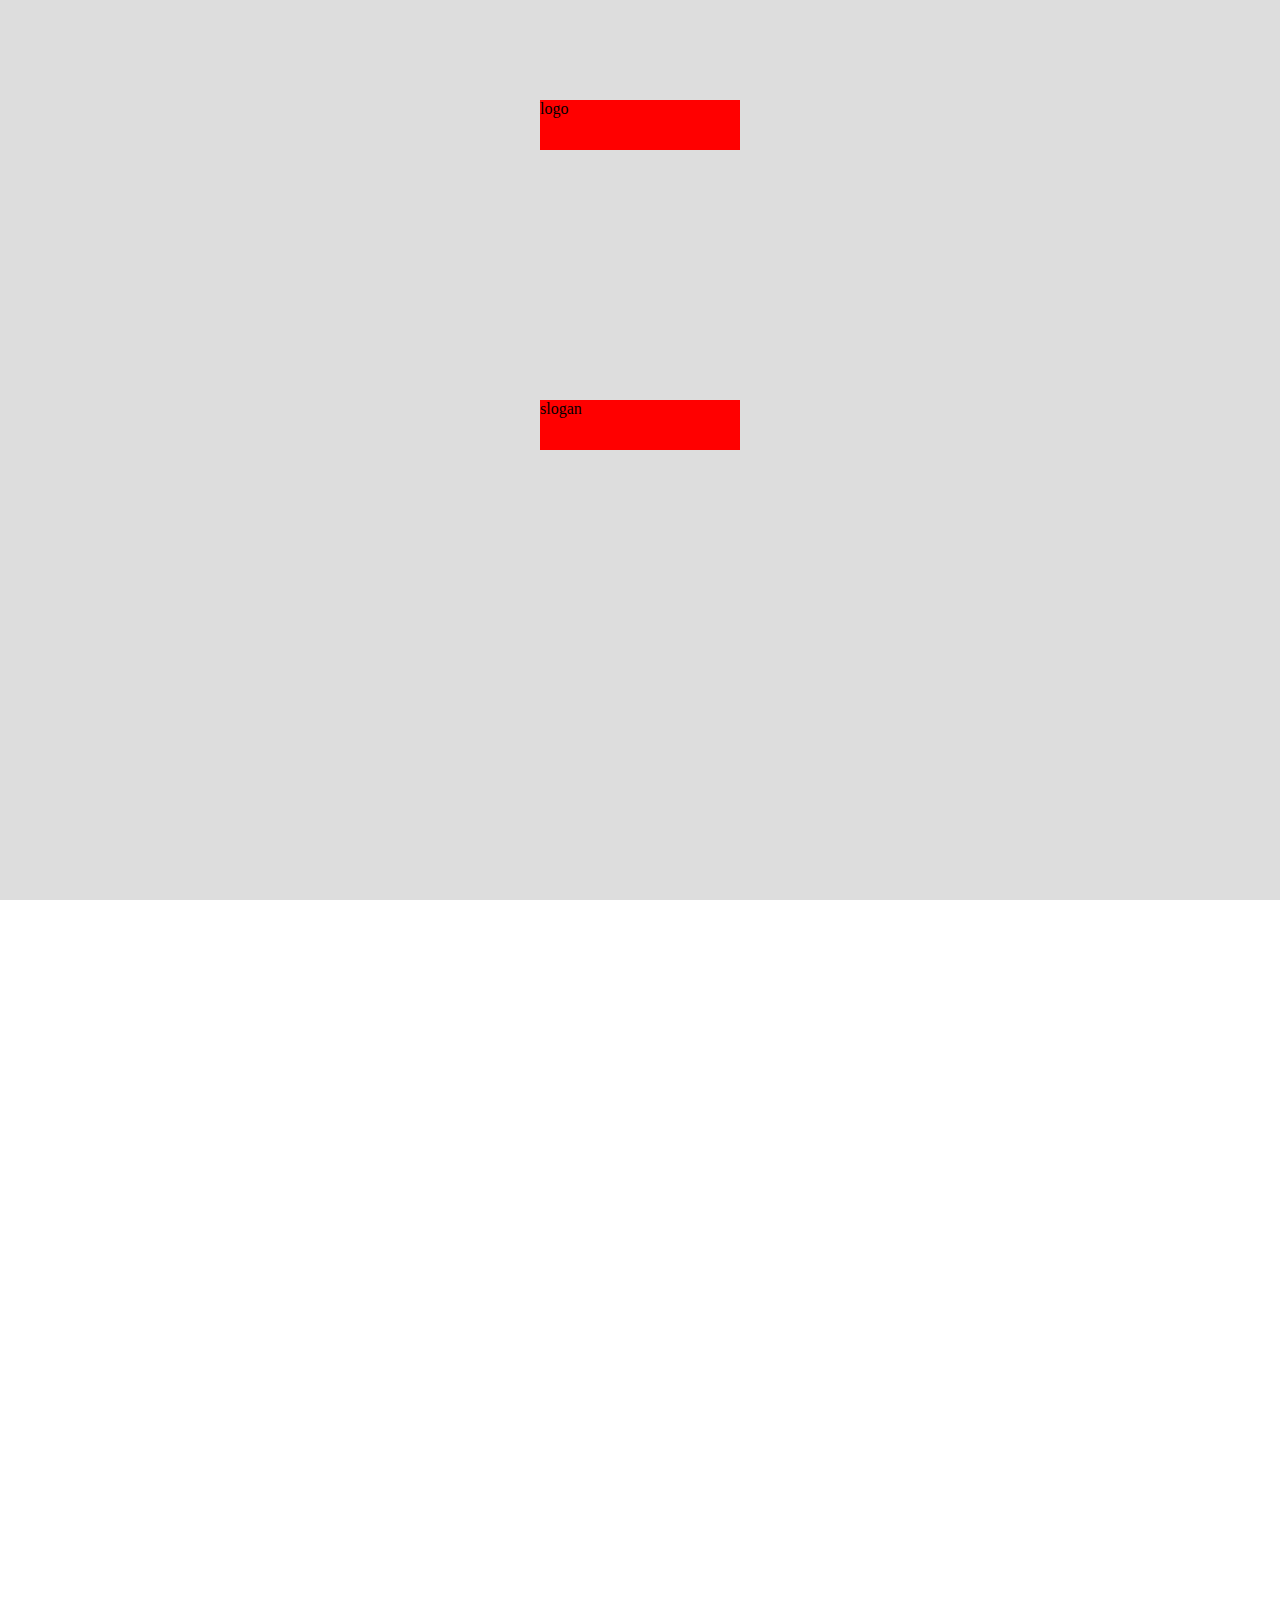
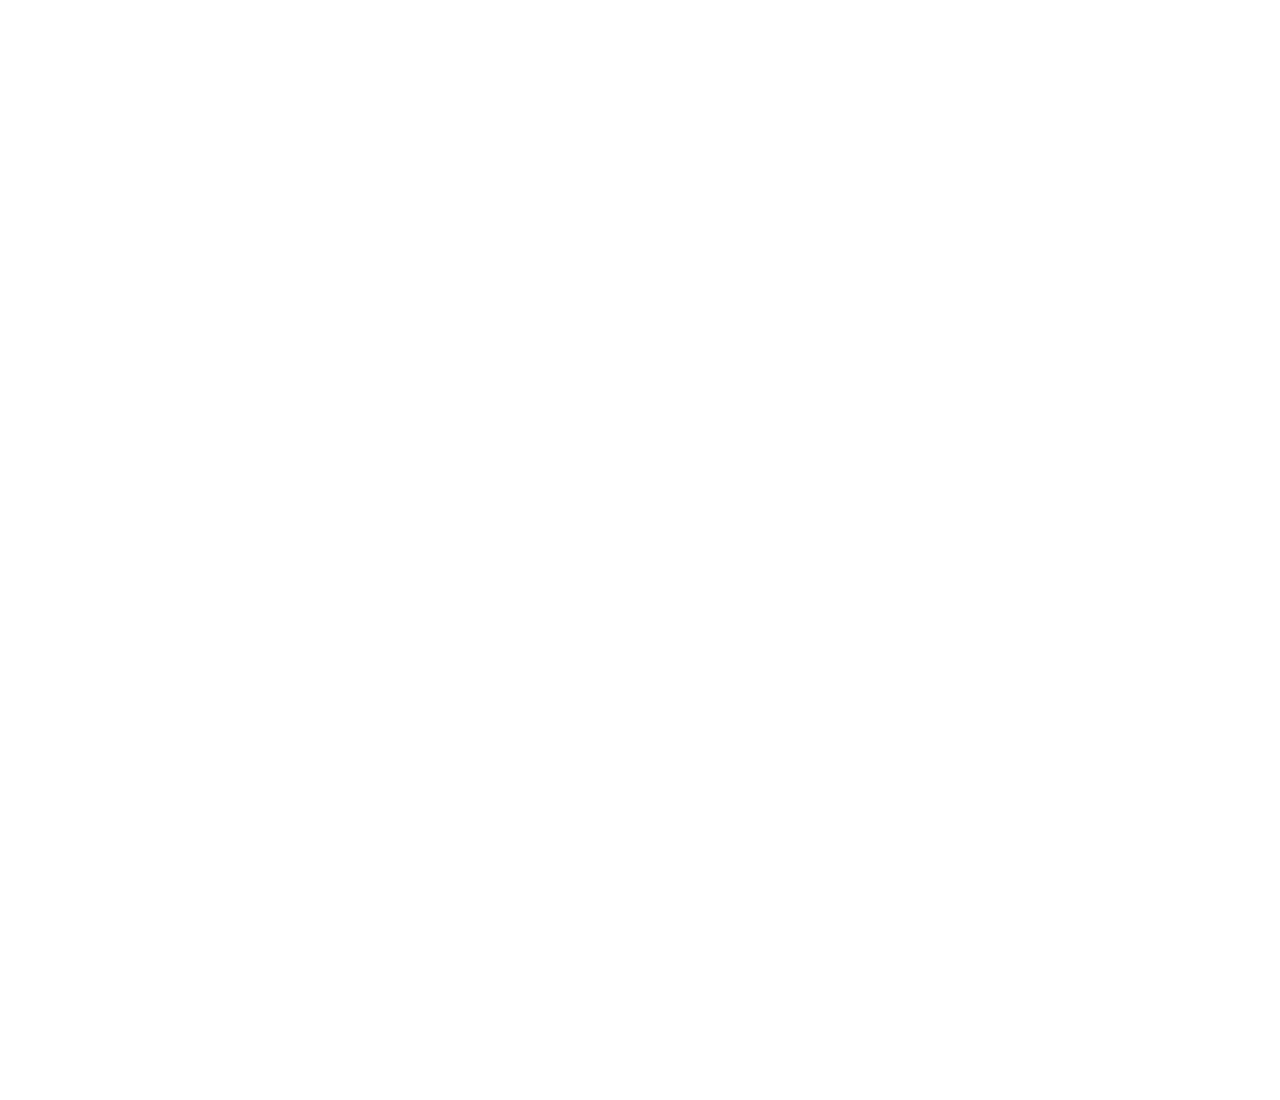
<file: H5数据报告/test/test-H5.html>
<!DOCTYPE html>
<html lang="en">
<head>
	<meta charset="UTF-8">
	<title>Document</title>
	<!--基本资源库-->
	<script type="text/javascript" src="../js/lib/jquery-2.2.2.min.js"></script>
	<script type="text/javascript" src="../js/lib/jquery-ui.min.js"></script>
	<script type="text/javascript" src="../js/lib/jquery.fullPage.min.js"></script>

	<!-- H5对象资源&管理内容 :页 组件-->
	<script type="text/javascript" src="../js/H5.js"></script>
	<link rel="stylesheet" type="text/css" href="../css/H5.css">
	<script type="text/javascript" src="../js/H5ComponentBase.js"></script>
	<link rel="stylesheet" type="text/css" href="../css/H5ComponentBase.css">
	<style type="text/css">
    body{
    	margin: 0;
    	padding: 0;
    }
	</style>
</head>
<body>
<!-- 测试内容组织功能，一级Fullpage页面组件切换	 -->
   <script type="text/javascript">
   	
   	$(function(){
   		var h5=new H5();

   		h5.addPage('face')
   		    .addComponent('logo',{
   		    	text:'logo',
   		    	width:400,
   		    	height:100,
   		    	css:{backgroundColor:'red',top:200,opacity:0},
   		    	center:true,
   		    	animateIn:{opacity:1,top:100},
   		    	animateOut:{opacity:0,top:200}
   		        })
   		    .addComponent('slogan',{
   		    	text:'slogan',
   		    	width:400,
   		    	height:100,
   		    	css:{backgroundColor:'red',top:400},
   		    	center:true,
   		        })
   		  .addPage('desc')
   		    .addComponent('caption',{
   		    	text:'logo',
   		    	width:400,
   		    	height:100,
   		    	css:{backgroundColor:'green',top:300},
   		    	center:true,
   		        })
          .addPage('page-3')
            .addComponent('caption',{
   		    	text:'logo',
   		    	width:400,
   		    	height:100,
   		    	css:{backgroundColor:'yellow',top:100},
   		    	center:true,
   		        })
          .loader();
   	})
   </script>
</body>
</html>
</file>
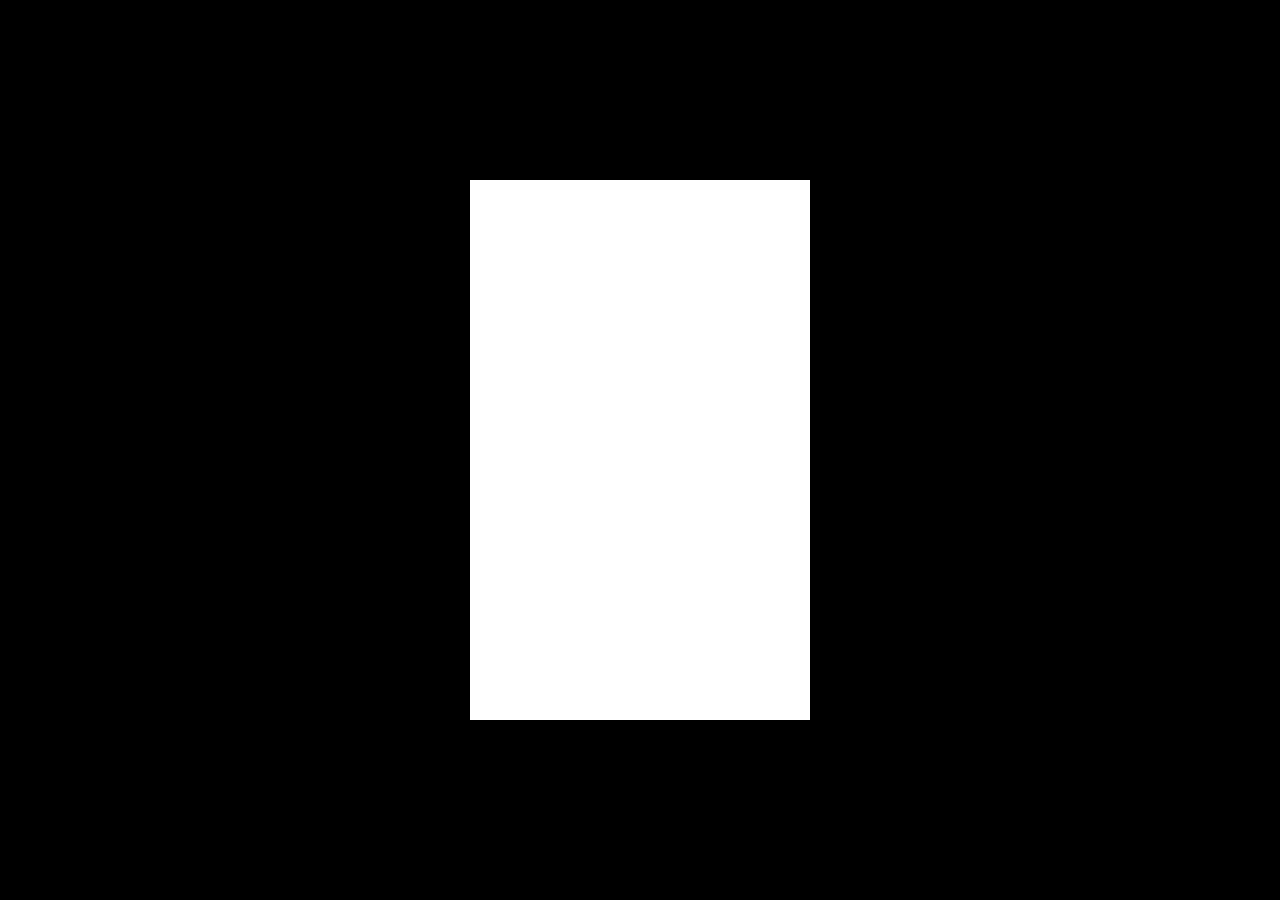
<file: H5数据报告/test/test-H5ComponentBar.html>
<!DOCTYPE html>
<html lang="en">
<head>
	<meta charset="UTF-8">
	<title>Document</title>
	<style type="text/css">
		body{
			margin:0;
			padding:0;
			font-size:12px;
			background-color:#000;
		}
		.iphone{
			position:absolute;
			left:50%;
			top:50%;
			width:340px;
			height:540px;
			margin:-270px 0 0 -170px; /*水平居中对齐*/
			background-color:#fff; 
		}

	</style>
    <link rel="stylesheet" type="text/css" href="../css/H5ComponentBase.css">
	<script type="text/javascript" src="../js/lib/jquery-2.2.2.min.js"></script>
	<script type="text/javascript" src="../js/H5ComponentBase.js"></script>
    <!-- 引入柱状图资源 -->
    <link rel="stylesheet" type="text/css" href="../css/H5ComponentBar.css">
    <script type="text/javascript" src="../js/H5ComponentBar.js"></script>

</head>
<body>
	<!-- 用于测试H5componentBar对象(基本的图文组件) -->
    <div class="iphone">
    	
    </div>

    <script type="text/javascript">
    	var cfg = {
    		type:'bar',
    		width:530,
    		height:600,
            data:[
                ['javascript', .4 ,'#ff7676'],
                ['html/css', .2 ],
                ['Html5', .25 ],
                ['CSS3', .5 ],
                ['Bootstrap', .4],
                ['AngularJs', .02],
                ['JQuery', .09]
            ],
    		css:{
                top:100,
    			opacity:0
    		},
            animateIn:{
                top:200,
                opacity:1,
            },
            animateOut:{
                opacity:0,
                top:100,
            },
    		center:true,
    	}
    	//对象
    	var h5 = new H5ComponentBar("myBarComponent",cfg);
    	$('.iphone').append(h5);

    	var leave = true;
    	$('body').click(function(){
    		leave = !leave;
    		$('.h5_component').trigger(leave ? 'onLeave' : 'onLoad')
    	})
    </script>
</body>
</html>
</file>
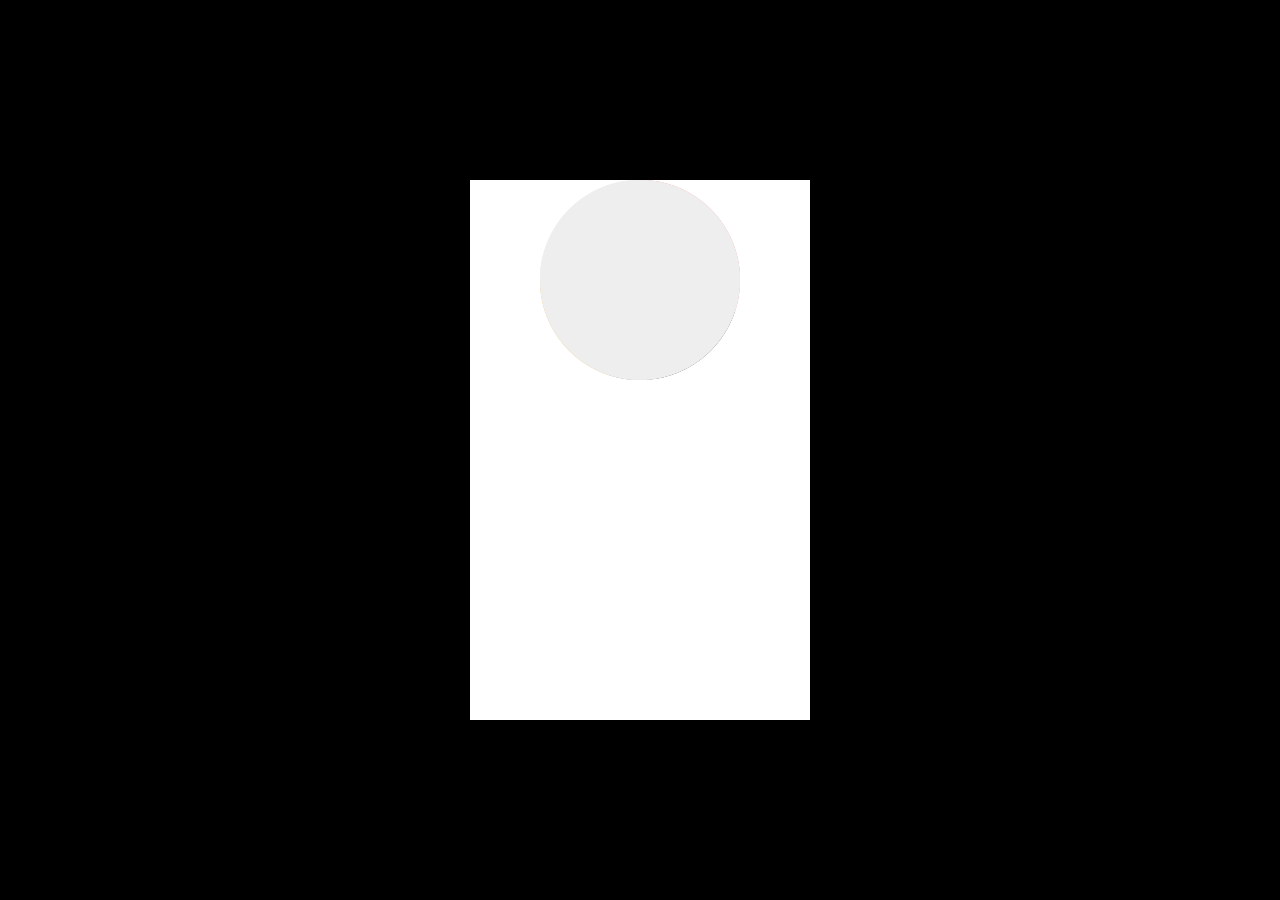
<file: H5数据报告/test/test-H5ComponentPie.html>
<!DOCTYPE html>
<html lang="en">
<head>
	<meta charset="UTF-8">
	<title>Document</title>
	<style type="text/css">
		body{
			margin:0;
			padding:0;
			font-size:12px;
			background-color:#000;
		}
		.iphone{
			position:absolute;
			left:50%;
			top:50%;
			width:340px;
			height:540px;
			margin:-270px 0 0 -170px; /*水平居中对齐*/
			background-color:#fff; 
		}

	</style>
    <link rel="stylesheet" type="text/css" href="../css/H5ComponentBase.css">
	<script type="text/javascript" src="../js/lib/jquery-2.2.2.min.js"></script>
	<script type="text/javascript" src="../js/H5ComponentBase.js"></script>
    <!-- 引入饼图资源 -->
    <link rel="stylesheet" type="text/css" href="../css/H5ComponentPie.css">
    <script type="text/javascript" src="../js/H5ComponentPie.js"></script>

</head>
<body>
	<!-- 用于测试H5ComponentRadar对象(基本的图文组件) -->
    <div class="iphone">
    	
    </div>

    <script type="text/javascript">
    	var cfg = {
    		type:'pie',
    		width:400,
    		height:400,
            data:[
                ['JS', .3 ,'#ff7676'],
                ['Html5', .2 ],
                ['CSS3', .05 ],
                ['Bootstrap', .2]
            ],
    		center:true,
    	}
    	//对象
    	var h5 = new H5ComponentPie("myRadarComponent",cfg);
    	$('.iphone').append(h5);

    	var leave = true;
    	$('body').click(function(){
    		leave = !leave;
    		$('.h5_component').trigger(leave ? 'onLeave' : 'onLoad')
    	})
    </script>
</body>
</html>
</file>
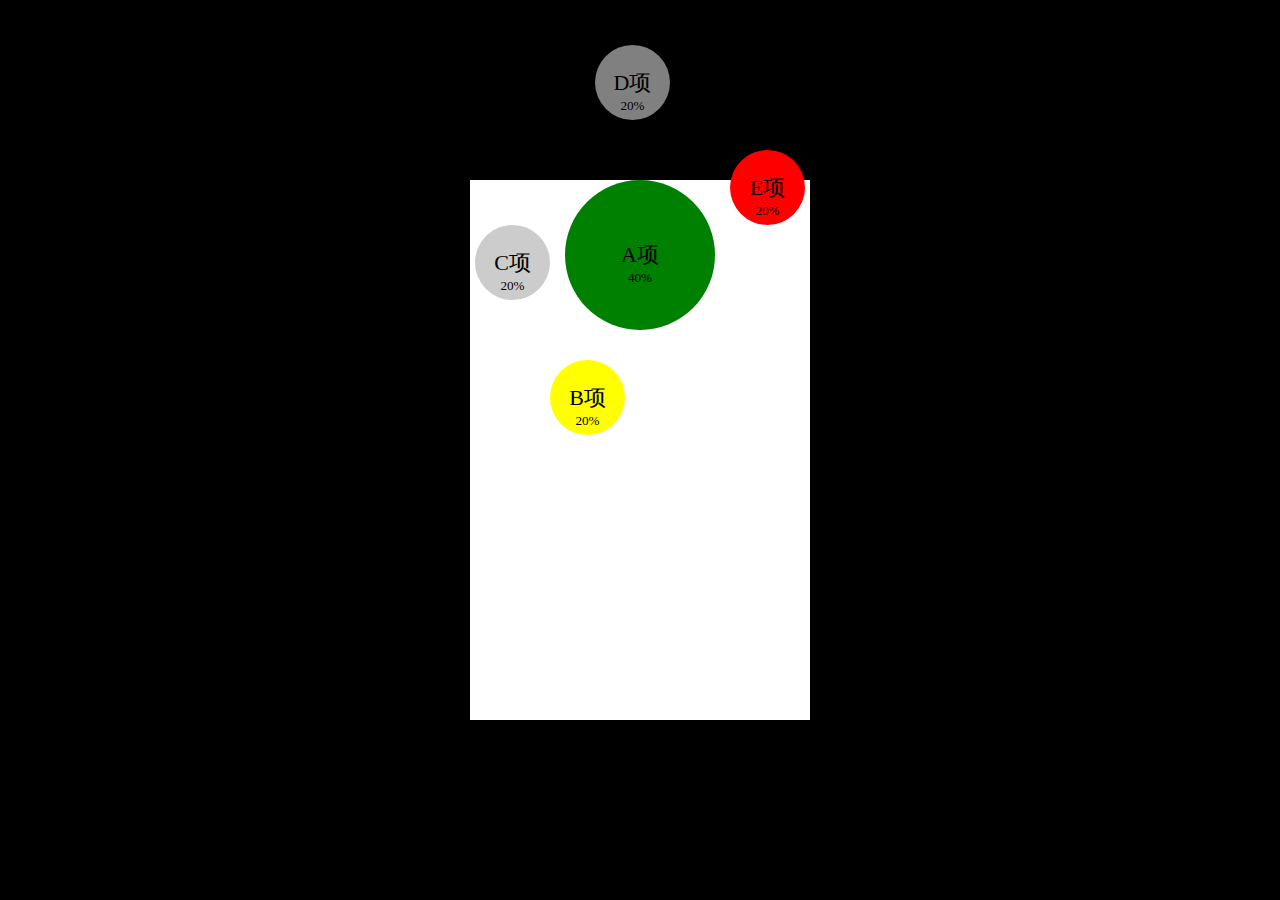
<file: H5数据报告/test/test-H5ComponentPoint.html>
<!DOCTYPE html>
<html lang="en">
<head>
	<meta charset="UTF-8">
	<title>Document</title>
	<style type="text/css">
		body{
			margin:0;
			padding:0;
			font-size:12px;
			background-color:#000;
		}
		.iphone{
			position:absolute;
			left:50%;
			top:50%;
			width:340px;
			height:540px;
			margin:-270px 0 0 -170px; /*水平居中对齐*/
			background-color:#fff; 
		}

	</style>
    <link rel="stylesheet" type="text/css" href="../css/H5ComponentBase.css">
	<script type="text/javascript" src="../js/lib/jquery-2.2.2.min.js"></script>
	<script type="text/javascript" src="../js/H5ComponentBase.js"></script>
    <!-- 引入散点图资源 -->
    <link rel="stylesheet" type="text/css" href="../css/H5ComponentPoint.css">
    <script type="text/javascript" src="../js/H5ComponentPoint.js"></script>

</head>
<body>
	<!-- 用于测试H5componentBase对象(基本的图文组件) -->
    <div class="iphone">
    	
    </div>

    <script type="text/javascript">
    	var cfg = {
    		type:'point',
    		width:300,
    		height:300,
            data:[
                ['A项', .4 ,'green'],
                ['B项', .2 ,'yellow','-10%','120%'],
                ['C项', .2 ,'#ccc','-60%','30%'],
                ['D项', .2 ,'#808080','20%','-90%'],
                ['E项', .2 ,'red','110%','-20%']
            ],
    		css:{
    			opacity:1
    		},
    		animateIn:{top:250,opacity:1},
    		animateOut:{top:150,opacity:0},
    		center:true,
    	}
    	//对象
    	var h5 = new H5ComponentPoint("myName",cfg);
    	$('.iphone').append(h5);

    	var leave = false;
    	$('body').click(function(){
    		leave = !leave;
    		$('.h5_component').trigger(leave ? 'onLeave' : 'onLoad')
    	})
    </script>
</body>
</html>
</file>
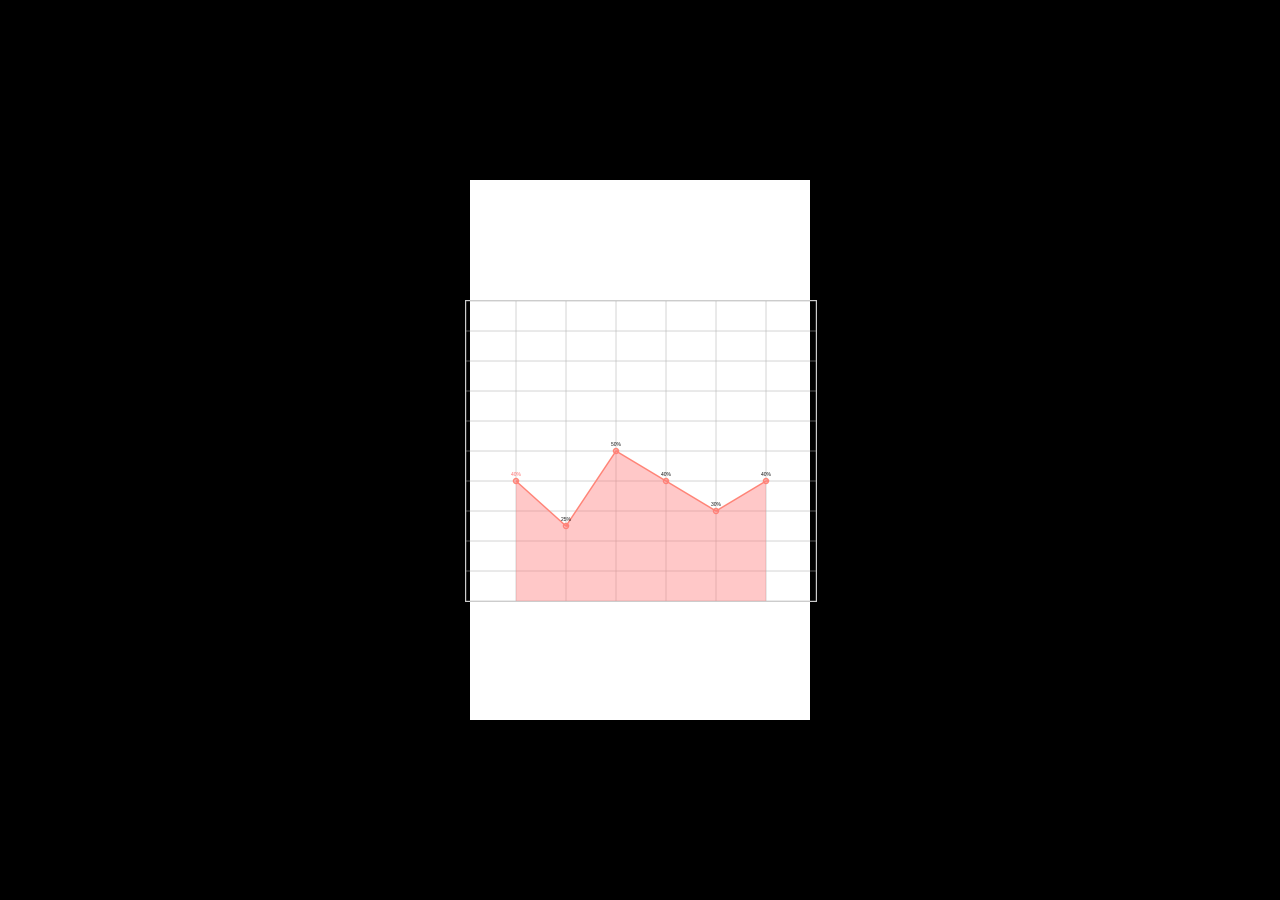
<file: H5数据报告/test/test-H5ComponentPolyline.html>
<!DOCTYPE html>
<html lang="en">
<head>
	<meta charset="UTF-8">
	<title>Document</title>
	<style type="text/css">
		body{
			margin:0;
			padding:0;
			font-size:12px;
			background-color:#000;
		}
		.iphone{
			position:absolute;
			left:50%;
			top:50%;
			width:340px;
			height:540px;
			margin:-270px 0 0 -170px; /*水平居中对齐*/
			background-color:#fff; 
		}

	</style>
    <link rel="stylesheet" type="text/css" href="../css/H5ComponentBase.css">
	<script type="text/javascript" src="../js/lib/jquery-2.2.2.min.js"></script>
	<script type="text/javascript" src="../js/H5ComponentBase.js"></script>
    <!-- 引入折线图资源 -->
    <link rel="stylesheet" type="text/css" href="../css/H5ComponentPolyline.css">
    <script type="text/javascript" src="../js/H5ComponentPolyline.js"></script>

</head>
<body>
	<!-- 用于测试H5ComponentPolyline对象(基本的图文组件) -->
    <div class="iphone">
    	
    </div>

    <script type="text/javascript">
    	var cfg = {
    		type:'polyline',
    		width:700,
    		height:600,
            data:[
                ['JS', .4 ,'#ff7676'],
                ['Html5', .25 ],
                ['CSS3', .5 ],
                ['Bootstrap', .4],
                ['AngularJs', .3],
                ['JQuery', .4]
            ],
            animateIn:{opacity:1},
            animateOut:{opacity:0},
    		center:true,
    	}
    	//对象
    	var h5 = new H5ComponentPolyline("myPolylineComponent",cfg);
    	$('.iphone').append(h5);

    	var leave = true;
    	$('body').click(function(){
    		leave = !leave;
    		$('.h5_component').trigger(leave ? 'onLeave' : 'onLoad')
    	})
    </script>
</body>
</html>
</file>
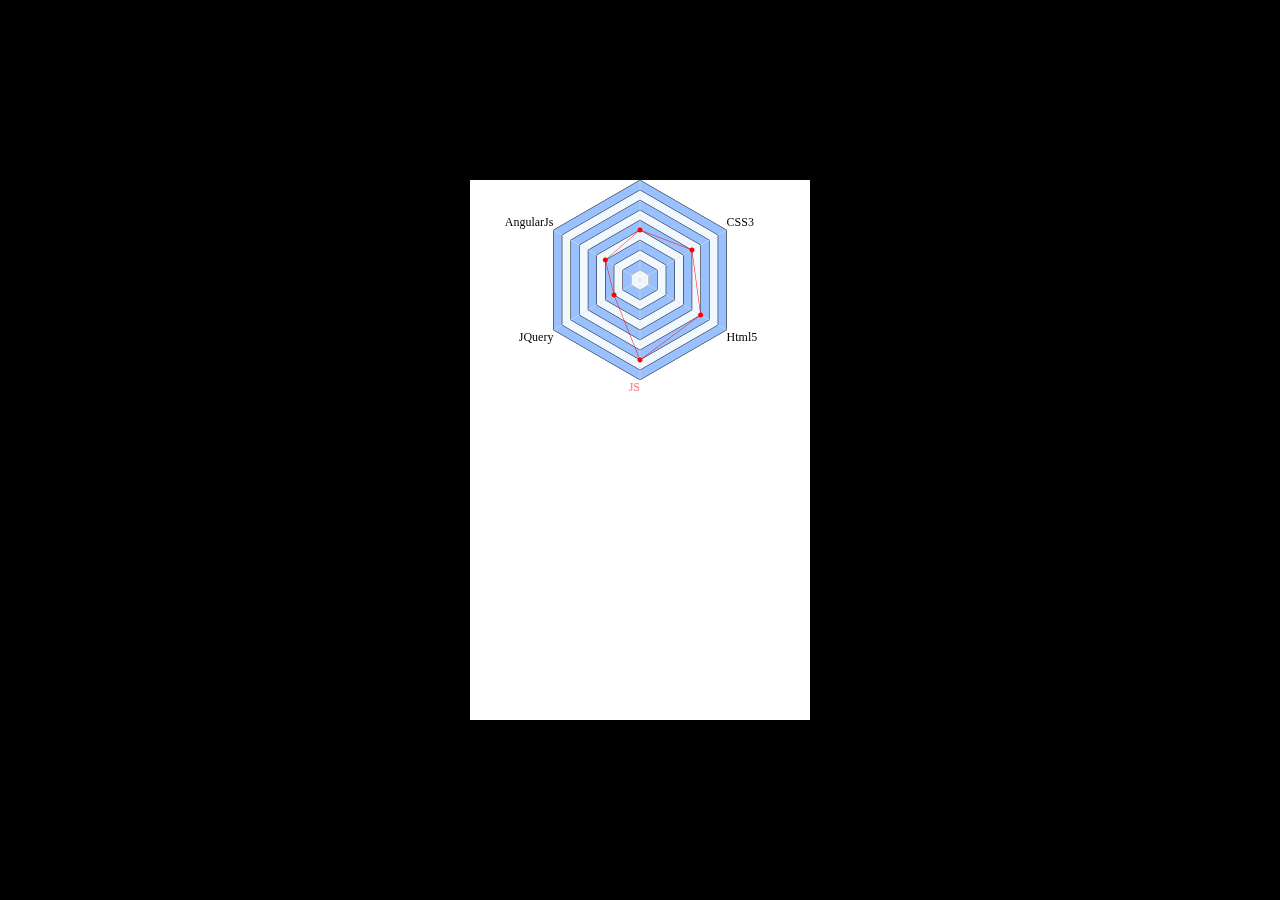
<file: H5数据报告/test/test-H5ComponentRadar.html>
<!DOCTYPE html>
<html lang="en">
<head>
	<meta charset="UTF-8">
	<title>Document</title>
	<style type="text/css">
		body{
			margin:0;
			padding:0;
			font-size:12px;
			background-color:#000;
		}
		.iphone{
			position:absolute;
			left:50%;
			top:50%;
			width:340px;
			height:540px;
			margin:-270px 0 0 -170px; /*水平居中对齐*/
			background-color:#fff; 
		}

	</style>
    <link rel="stylesheet" type="text/css" href="../css/H5ComponentBase.css">
	<script type="text/javascript" src="../js/lib/jquery-2.2.2.min.js"></script>
	<script type="text/javascript" src="../js/H5ComponentBase.js"></script>
    <!-- 引入雷达图资源 -->
    <link rel="stylesheet" type="text/css" href="../css/H5ComponentRadar.css">
    <script type="text/javascript" src="../js/H5ComponentRadar.js"></script>

</head>
<body>
	<!-- 用于测试H5ComponentRadar对象(基本的图文组件) -->
    <div class="iphone">
    	
    </div>

    <script type="text/javascript">
    	var cfg = {
    		type:'radar',
    		width:400,
    		height:400,
            data:[
                ['JS', .8 ,'#ff7676'],
                ['Html5', .7 ],
                ['CSS3', .6 ],
                ['Bootstrap', .5],
                ['AngularJs', .4],
                ['JQuery', .3]
            ],
    		center:true,
    	}
    	//对象
    	var h5 = new H5ComponentRadar("myRadarComponent",cfg);
    	$('.iphone').append(h5);

    	var leave = false;
    	$('body').click(function(){
    		leave = !leave;
    		$('.h5_component').trigger(leave ? 'onLeave' : 'onLoad')
    	})
    </script>
</body>
</html>
</file>
<file: H5数据报告/css/H5.css>
.h5{
	height: 100%;
}
.h5_page{
	position: relative;
	width: 100%;
	height: 100%;
	background-color: #ddd;
	background-size: 100%;
	background-repeat: no-repeat;
}
</file>
<file: H5数据报告/css/H5ComponentBase.css>
/*基本组件对象样式*/ /* css中不支持//注释*/
.h5_component{
	position:absolute;
	background-size: 100%;
	background-repeat: no-repeat;
}
</file>
<file: H5数据报告/css/H5ComponentBar.css>
/*基本组件对象样式*/ /* css中不支持//注释*/
.h5_component_bar{

}
.h5_component_bar .line{
	height:15px;
	font-size: 12px;
	line-height: 15px;
	margin-bottom: 15px;

}
.h5_component_bar .name{
	width:60px;
	float:left;
	color:#000;
	text-align: center;

}
.h5_component_bar .rate{
	height: 15px;
	margin-left: 5px;
	float: left;
	position: relative;

}
.h5_component_bar .rate .bg{
	background-color: #99c0ff;
	width: 0%;
	height: 100%;
	left:0;
	top:0;
	border-radius: 2px;
}
.h5_component_bar .per{
	width:20px;
	color:#99c0ff;
	float:left;
    opacity: 0;
}
.h5_component_bar_onLoad .rate .bg{
   -webkit-transition:all 2s .5s;
           transition:all 2s .5s; 
   width:100%;   
   /*动画最终状态*/
}
.h5_component_bar_onLeave .rate .bg{
   width:0%;

}

.h5_component_bar_onLoad .per{
	-webkit-transition:all 1s 2.5s;
	        transition:all 1s 2.5s;
	-webkit-opacity:1;
	        opacity:1;
}
.h5_component_bar_onLeave .per{
	-webkit-opacity:0;
	opacity:0;
}
</file>
<file: H5数据报告/css/H5ComponentPie.css>
/*基本组件对象样式*/ /* css中不支持//注释*/
.h5_component_pie {}
.h5_component_pie canvas{
	position: absolute;
	left:0;
	top:0;   /*用cancas做动画，会进行分成要用到z-index*/
	width:100%;
	height: 100%;
}

.h5_component_pie .text{
	position: absolute;
	z-index: 99;

	text-align: center;
	height: 24px;

	transition:all 1s;
}
</file>
<file: H5数据报告/css/H5ComponentPoint.css>
.h5_component_point{

}
.h5_component_point .point{
   position: absolute;
   background-color:#ccc;
   display: block;
   border-radius: 50%;
}
.h5_component_point .name{
    height: 30px;
	width: 100%;
	position: absolute;
	top:50%;
	margin-top:-15px;
	text-align: center;   
	font-size: 22px;
}
.h5_component_point .per{
	font-size: .6em;
}
</file>
<file: H5数据报告/css/H5ComponentPolyline.css>
/*基本组件对象样式*/ /* css中不支持//注释*/
.h5_component_polyline {
	top:50%;
	margin-top: -150px;
}
.h5_component_polyline canvas{
	position: absolute;
	left:0;
	top:0;   /*用cancas做动画，会进行分成要用到z-index*/
	width:100%;
	height: 100%;
	border:1px solid #ccc;
}
.h5_component_polyline .text{
	position: absolute;
	font-size: 9px;
	text-align: center;
	bottom: -20px;
	height: 20px;
	line-height: 20px;
	transform:scale(.8);
	transition: all 1s 1s;
	opacity: 0;
}
.h5_component_polyline_onLoad .text{
	opacity: 1;
}
.h5_component_polyline_onLeave .text{
	opacity: 0;
}
</file>
<file: H5数据报告/css/H5ComponentRadar.css>
/*雷达图基本组件对象样式*/ /* css中不支持//注释*/
.h5_component_radar {}
.h5_component_radar canvas{
	position: absolute;
	left:0;
	top:0;   /*用cancas做动画，会进行分成要用到z-index*/
	width:100%;
	height: 100%;
}

.h5_component_radar .text{
	position: absolute;
	font-size: 12px;
	transition: all 2s;
}
</file>
